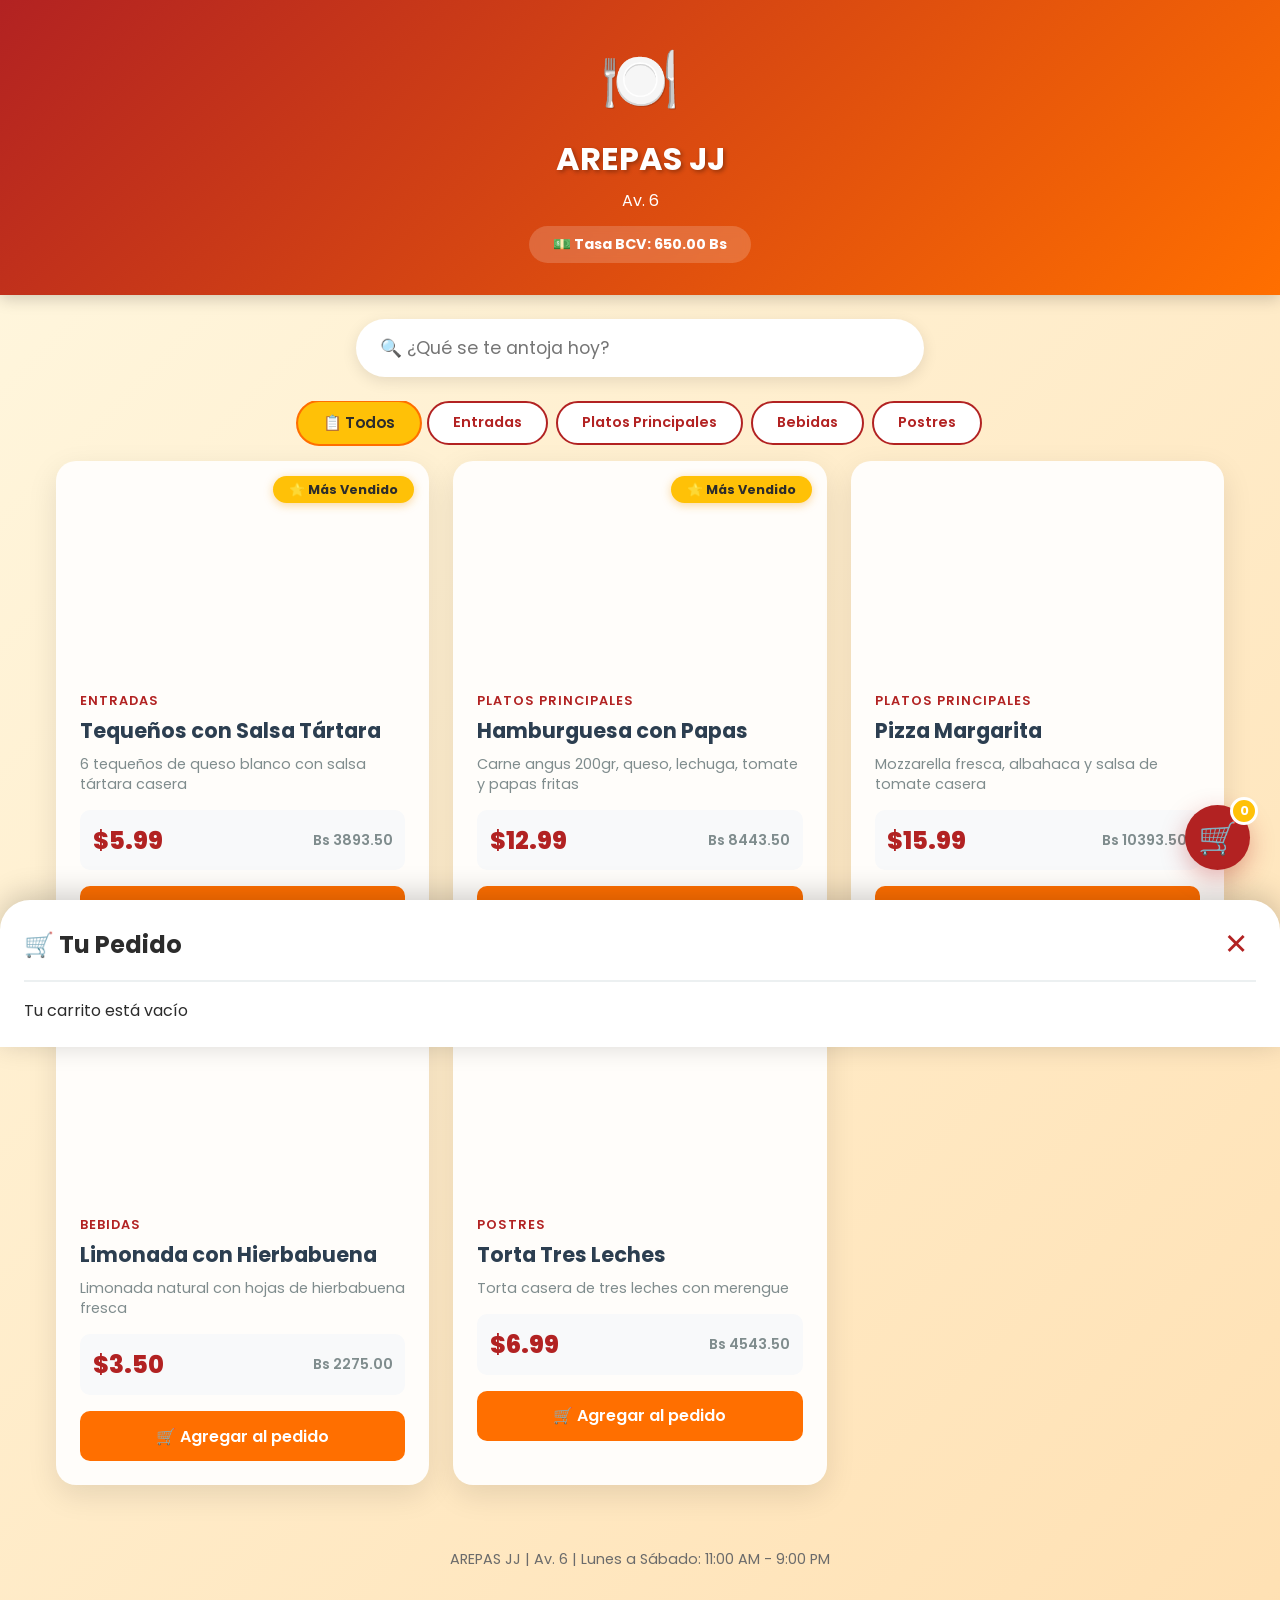
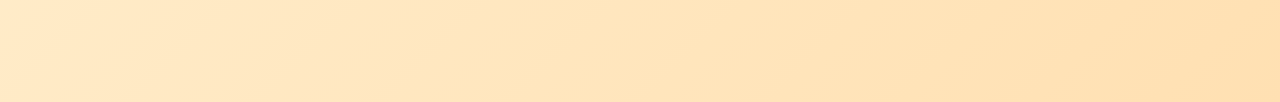
<file: index.html>
<!DOCTYPE html>
<html lang="es">
<head>
    <meta charset="UTF-8">
    <meta name="viewport" content="width=device-width, initial-scale=1.0">
    <title>Menú Digital - Restaurante</title>

        <link rel="stylesheet" href="style.css">
    <link href="https://fonts.googleapis.com/css2?family=Poppins:wght@300;400;600;700&display=swap" rel="stylesheet">
</head>

<body>
    <!-- ENCABEZADO -->
    <header class="encabezado">
        <div class="encabezado-contenido">
            <div class="logo" id="logoRestaurante">🍽️</div>
            <h1 id="nombreRestaurante">Cargando...</h1>
            <p id="direccionRestaurante"></p>
        </div>
        <div class="tasa-dolar" id="tasaDolarDisplay">
            💵 Tasa BCV: <span id="tasaValor">0.00</span> Bs
        </div>
    </header>

        <!-- BUSCADOR -->
    <div class="contenedor-buscador">
        <input type="text" 
               id="buscarPlato" 
               placeholder="🔍 ¿Qué se te antoja hoy?" 
               class="buscador">
    </div>

    <!-- BOTONES DE CATEGORÍAS -->
    <div class="contenedor-categorias" id="botonesCategorias">
        <!-- Aquí se crearán los botones automáticamente -->
    </div>

        <!-- AQUÍ APARECEN LOS PLATOS -->
    <div class="menu-grid" id="contenedorMenu">
        <div class="cargando">🍳 Preparando el menú...</div>
    </div>

        <!-- BOTÓN DEL CARRITO -->
    <div class="carrito-flotante" id="botonCarrito" onclick="mostrarCarrito()">
        <span class="icono-carrito">🛒</span>
        <span class="contador-carrito" id="contadorCarrito">0</span>
    </div>

        <!-- PANEL DEL CARRITO -->
    <div class="panel-carrito" id="panelCarrito">
        <div class="carrito-encabezado">
            <h2>🛒 Tu Pedido</h2>
            <button class="cerrar-carrito" onclick="ocultarCarrito()">✕</button>
        </div>
        <div class="items-carrito" id="itemsCarrito">
            <p class="carrito-vacio">Tu carrito está vacío</p>
        </div>
        <div class="carrito-pie" id="carritoPie" style="display: none;">
            <div class="total-carrito">
                <span>Total USD:</span>
                <strong id="totalDolares">$0.00</strong>
            </div>
            <div class="total-bolivares">
                <span>Total Bs:</span>
                <strong id="totalBolivares">Bs 0.00</strong>
            </div>
            <button class="boton-whatsapp" onclick="prepararPedidoWhatsApp()">
                📱 Pedir por WhatsApp
            </button>
        </div>
    </div>

        <!-- VENTANA PARA COMPLETAR PEDIDO -->
    <div class="modal" id="modalWhatsApp">
        <div class="modal-contenido">
            <h3>📝 Completa tu pedido</h3>
            
            <div class="grupo-formulario">
                <label>¿En qué mesa estás?</label>
                <input type="text" id="mesaCliente" placeholder="Ej: Mesa 5">
            </div>
            
            <div class="grupo-formulario">
                <label>Tu nombre (opcional):</label>
                <input type="text" id="nombreCliente" placeholder="¿Cómo te llamas?">
            </div>
            
            <div class="grupo-formulario">
                <label>¿Alguna nota especial?</label>
                <textarea id="notasCliente" placeholder="Ej: Sin cebolla, la carne bien cocida..."></textarea>
            </div>
            
            <div class="resumen-pedido" id="resumenPedido"></div>
            
            <div class="botones-modal">
                <button class="boton-whatsapp" onclick="enviarWhatsApp()">
                    ✅ Enviar Pedido
                </button>
                <button class="boton-cancelar" onclick="cerrarModal()">
                    Cancelar
                </button>
            </div>
        </div>
    </div>

        <!-- PIE DE PÁGINA -->
    <footer class="pie-pagina">
        <p id="infoPie"></p>
    </footer>

    <!-- AQUÍ VA LA MAGIA (JavaScript) -->
    <script src="script.js"></script>
</body>
</html>
</file>
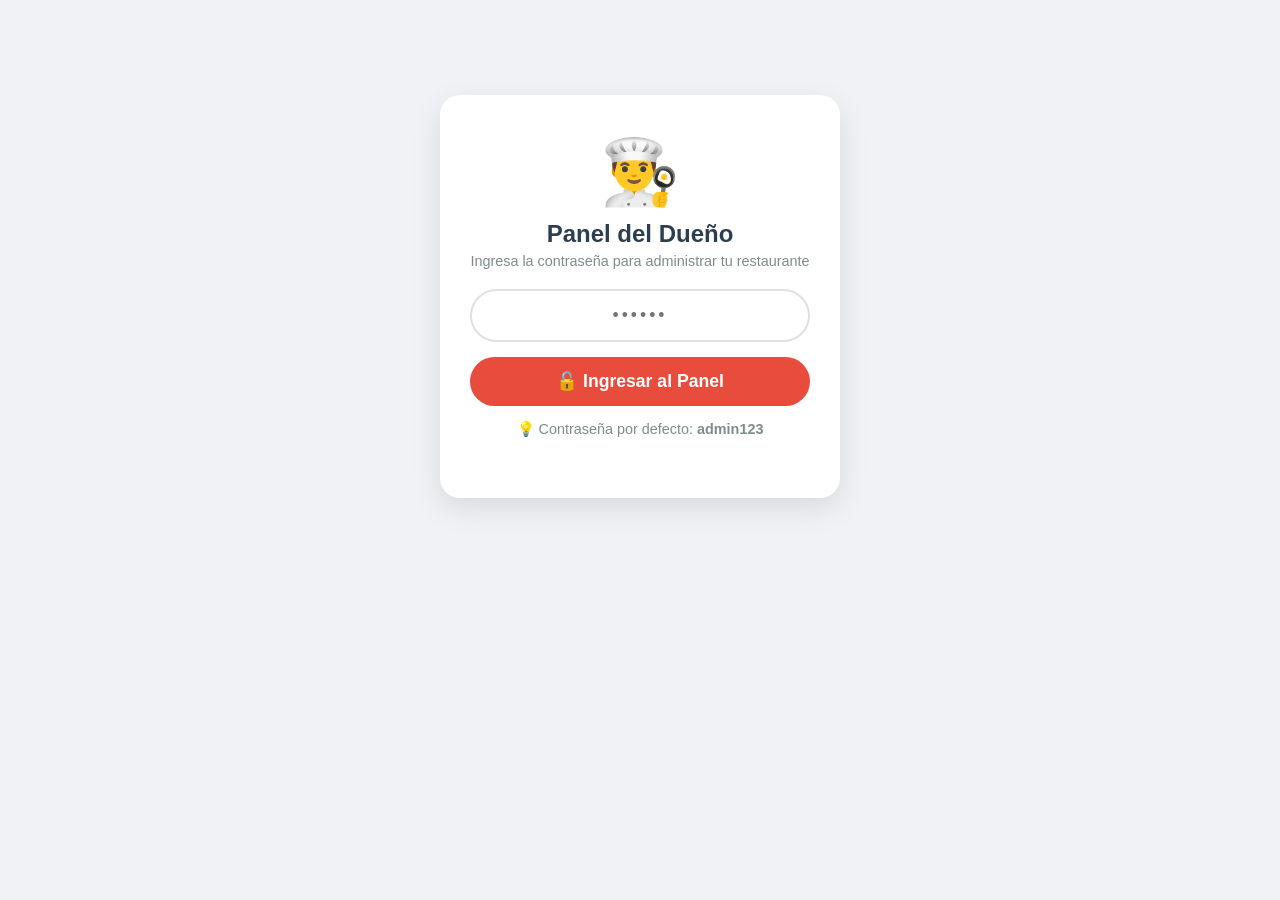
<file: admin.html>
<!DOCTYPE html>
<html lang="es">
<head>
    <meta charset="UTF-8">
    <meta name="viewport" content="width=device-width, initial-scale=1.0">
    <title>🔐 Panel Admin - Restaurante</title>
    <style>
        * {
            margin: 0;
            padding: 0;
            box-sizing: border-box;
        }
        
        body {
            font-family: 'Segoe UI', Tahoma, Geneva, Verdana, sans-serif;
            background: #f0f2f5;
            padding: 15px;
        }
        
        .login-box {
            max-width: 400px;
            margin: 80px auto;
            background: white;
            padding: 40px 30px;
            border-radius: 20px;
            box-shadow: 0 10px 30px rgba(0,0,0,0.1);
            text-align: center;
        }
        
        .login-box .icono {
            font-size: 4rem;
            margin-bottom: 10px;
        }
        
        .login-box h2 {
            color: #2c3e50;
            margin-bottom: 5px;
        }
        
        .login-box p {
            color: #7f8c8d;
            margin-bottom: 20px;
            font-size: 0.9rem;
        }
        
        .login-box input {
            width: 100%;
            padding: 14px;
            border: 2px solid #e0e0e0;
            border-radius: 50px;
            font-size: 1.1rem;
            text-align: center;
            letter-spacing: 3px;
            margin-bottom: 15px;
            outline: none;
            transition: border-color 0.3s;
        }
        
        .login-box input:focus {
            border-color: #e74c3c;
        }
        
        .btn-login {
            width: 100%;
            padding: 14px;
            background: #e74c3c;
            color: white;
            border: none;
            border-radius: 50px;
            font-size: 1.1rem;
            font-weight: bold;
            cursor: pointer;
            transition: background 0.3s;
        }
        
        .btn-login:hover {
            background: #c0392b;
        }
        
        .error-msg {
            color: #e74c3c;
            margin-top: 10px;
            display: none;
            font-weight: bold;
        }
        
        .pista {
            color: #95a5a6;
            font-size: 0.8rem;
            margin-top: 15px;
        }
        
        .panel {
            display: none;
            max-width: 900px;
            margin: 0 auto;
        }
        
        .panel-header {
            background: linear-gradient(135deg, #2c3e50, #34495e);
            color: white;
            padding: 20px 25px;
            border-radius: 15px;
            margin-bottom: 20px;
            display: flex;
            justify-content: space-between;
            align-items: center;
            flex-wrap: wrap;
            gap: 10px;
        }
        
        .panel-header h2 {
            font-size: 1.5rem;
        }
        
        .btn-logout {
            background: #e74c3c;
            color: white;
            border: none;
            padding: 10px 20px;
            border-radius: 25px;
            cursor: pointer;
            font-weight: bold;
            font-size: 0.9rem;
        }
        
        .section {
            background: white;
            padding: 20px;
            border-radius: 15px;
            margin-bottom: 20px;
            box-shadow: 0 4px 12px rgba(0,0,0,0.08);
        }
        
        .section h3 {
            color: #2c3e50;
            border-bottom: 3px solid #e74c3c;
            padding-bottom: 10px;
            margin-bottom: 20px;
            display: inline-block;
        }
        
        .form-row {
            display: grid;
            grid-template-columns: 1fr 1fr;
            gap: 15px;
            margin-bottom: 15px;
        }
        
        @media (max-width: 600px) {
            .form-row {
                grid-template-columns: 1fr;
            }
        }
        
        .form-group {
            display: flex;
            flex-direction: column;
        }
        
        .form-group label {
            font-weight: 600;
            margin-bottom: 5px;
            color: #555;
            font-size: 0.9rem;
        }
        
        .form-group input,
        .form-group select,
        .form-group textarea {
            padding: 10px 12px;
            border: 2px solid #e0e0e0;
            border-radius: 10px;
            font-size: 1rem;
            font-family: inherit;
            transition: border-color 0.3s;
        }
        
        .form-group input:focus,
        .form-group select:focus,
        .form-group textarea:focus {
            border-color: #e74c3c;
            outline: none;
        }
        
        .btn-green {
            background: #27ae60;
            color: white;
            border: none;
            padding: 12px 25px;
            border-radius: 25px;
            cursor: pointer;
            font-weight: bold;
            font-size: 0.95rem;
            transition: background 0.3s;
        }
        
        .btn-green:hover {
            background: #229954;
        }
        
        .btn-blue {
            background: #2980b9;
            color: white;
            border: none;
            padding: 12px 25px;
            border-radius: 25px;
            cursor: pointer;
            font-weight: bold;
            font-size: 0.95rem;
            transition: background 0.3s;
        }
        
        .btn-blue:hover {
            background: #2471a3;
        }
        
        .btn-red {
            background: #e74c3c;
            color: white;
            border: none;
            padding: 8px 15px;
            border-radius: 15px;
            cursor: pointer;
            font-weight: bold;
            font-size: 0.85rem;
            transition: background 0.3s;
        }
        
        .btn-red:hover {
            background: #c0392b;
        }
        
        .btn-yellow {
            background: #f39c12;
            color: white;
            border: none;
            padding: 8px 15px;
            border-radius: 15px;
            cursor: pointer;
            font-weight: bold;
            font-size: 0.85rem;
            transition: background 0.3s;
            margin-left: 5px;
        }
        
        table {
            width: 100%;
            border-collapse: collapse;
            margin-top: 15px;
            font-size: 0.9rem;
        }
        
        table th {
            background: #f8f9fa;
            padding: 12px;
            text-align: left;
            border-bottom: 2px solid #e0e0e0;
            font-weight: 600;
        }
        
        table td {
            padding: 10px 12px;
            border-bottom: 1px solid #ecf0f1;
        }
        
        table tr:hover {
            background: #f8f9fa;
        }
        
        .disponible {
            color: #27ae60;
            font-weight: bold;
        }
        
        .agotado {
            color: #e74c3c;
            font-weight: bold;
        }
        
        .success-msg {
            background: #d4edda;
            color: #155724;
            padding: 12px 20px;
            border-radius: 10px;
            margin-bottom: 15px;
            display: none;
            font-weight: 500;
            animation: fadeOut 3s forwards;
        }
        
        @keyframes fadeOut {
            0%, 70% { opacity: 1; }
            100% { opacity: 0; display: none; }
        }
        
        .foto-preview {
            width: 100%;
            max-width: 200px;
            height: 150px;
            border: 3px dashed #ddd;
            border-radius: 15px;
            display: flex;
            align-items: center;
            justify-content: center;
            margin-top: 10px;
            background: #fafafa;
            background-size: cover;
            background-position: center;
            overflow: hidden;
            position: relative;
        }
        
        .foto-preview .placeholder {
            color: #bdc3c7;
            font-size: 3rem;
        }
        
        .btn-foto {
            background: #8e44ad;
            color: white;
            border: none;
            padding: 10px 20px;
            border-radius: 25px;
            cursor: pointer;
            font-weight: bold;
            font-size: 0.9rem;
            margin-top: 10px;
            display: inline-block;
            text-align: center;
        }
        
        .btn-foto:hover {
            background: #7d3c98;
        }
        
        .checkbox-group {
            display: flex;
            gap: 20px;
            margin: 15px 0;
            flex-wrap: wrap;
        }
        
        .checkbox-group label {
            display: flex;
            align-items: center;
            gap: 5px;
            cursor: pointer;
            font-weight: 500;
        }
        
        .checkbox-group input[type="checkbox"] {
            width: 18px;
            height: 18px;
            cursor: pointer;
        }
    </style>
</head>
<body>
    
    <!-- ==================== LOGIN ==================== -->
    <div class="login-box" id="loginBox">
        <div class="icono">👨‍🍳</div>
        <h2>Panel del Dueño</h2>
        <p>Ingresa la contraseña para administrar tu restaurante</p>
        
        <input type="password" id="passInput" placeholder="••••••" maxlength="20">
        <button class="btn-login" onclick="login()">🔓 Ingresar al Panel</button>
        
        <p class="error-msg" id="errorMsg">❌ Contraseña incorrecta</p>
        <p class="pista">💡 Contraseña por defecto: <strong>admin123</strong></p>
    </div>
    
    <!-- ==================== PANEL PRINCIPAL ==================== -->
    <div class="panel" id="panelAdmin">
        
        <div class="success-msg" id="successMsg">✅ Cambios guardados exitosamente</div>
        
        <!-- Encabezado -->
        <div class="panel-header">
            <div>
                <h2>👨‍🍳 Panel de Administración</h2>
                <p style="opacity:0.8; margin-top:5px;" id="restName">Cargando...</p>
            </div>
            <button class="btn-logout" onclick="logout()">🚪 Cerrar Sesión</button>
        </div>
        
        <!-- SECCIÓN 1: Datos del Restaurante -->
        <div class="section">
            <h3>🏪 Datos del Restaurante</h3>
            <div class="form-row">
                <div class="form-group">
                    <label>Nombre del Restaurante:</label>
                    <input type="text" id="eNombre" placeholder="Ej: Restaurante El Buen Sabor">
                </div>
                <div class="form-group">
                    <label>Logo (emoji):</label>
                    <input type="text" id="eLogo" placeholder="Ej: 🍽️" maxlength="5">
                </div>
                <div class="form-group">
                    <label>WhatsApp (con código 58):</label>
                    <input type="text" id="eWhatsApp" placeholder="584120000000">
                </div>
                <div class="form-group">
                    <label>Dirección:</label>
                    <input type="text" id="eDireccion" placeholder="Av. Principal, Local 5">
                </div>
                <div class="form-group">
                    <label>Horario:</label>
                    <input type="text" id="eHorario" placeholder="Lun-Sáb: 11am-9pm">
                </div>
                <div class="form-group">
                    <label>Mensaje de Bienvenida:</label>
                    <input type="text" id="eMensaje" placeholder="¡Bienvenidos!">
                </div>
            </div>
            <button class="btn-green" onclick="guardarDatosRest()">💾 Guardar Datos</button>
        </div>
        
        <!-- SECCIÓN 2: Tasa BCV -->
        <div class="section">
            <h3>💵 Tasa del Dólar BCV</h3>
            <div class="form-row">
                <div class="form-group">
                    <label>Tasa actual (Bolívares por Dólar):</label>
                    <input type="number" id="eTasa" step="0.01" placeholder="35.50">
                </div>
                <div class="form-group" style="justify-content: flex-end;">
                    <button class="btn-green" onclick="actualizarTasa()">💱 Actualizar Tasa</button>
                </div>
            </div>
        </div>
        
        <!-- SECCIÓN 3: Cambiar Contraseña -->
        <div class="section">
            <h3>🔐 Cambiar Contraseña</h3>
            <div class="form-row">
                <div class="form-group">
                    <label>Contraseña actual:</label>
                    <input type="password" id="passActual" placeholder="••••••">
                </div>
                <div class="form-group">
                    <label>Nueva contraseña:</label>
                    <input type="password" id="passNueva" placeholder="Mínimo 6 caracteres">
                </div>
                <div class="form-group">
                    <label>Confirmar nueva contraseña:</label>
                    <input type="password" id="passConfirmar" placeholder="Repite la contraseña">
                </div>
            </div>
            <button class="btn-blue" onclick="cambiarPassword()">🔒 Cambiar Contraseña</button>
        </div>
        
        <!-- SECCIÓN 4: Agregar Plato con FOTO LOCAL -->
        <div class="section">
            <h3>➕ Agregar Nuevo Plato</h3>
            <div class="form-row">
                <div class="form-group">
                    <label>Nombre del Plato:</label>
                    <input type="text" id="nNombre" placeholder="Ej: Parrilla Mixta">
                </div>
                <div class="form-group">
                    <label>Categoría:</label>
                    <select id="nCategoria">
                        <option value="">Seleccionar categoría...</option>
                    </select>
                </div>
                <div class="form-group">
                    <label>Precio en Dólares ($):</label>
                    <input type="number" id="nPrecio" step="0.01" placeholder="15.99">
                </div>
            </div>
            
            <!-- SUBIR FOTO DESDE EL CELULAR -->
            <div class="form-group" style="margin-bottom: 15px;">
                <label>📸 Foto del Plato (desde tu galería):</label>
                <input type="file" 
                       id="nFotoFile" 
                       accept="image/*" 
                       capture="environment"
                       style="display: none;"
                       onchange="previewFoto(this)">
                <div class="foto-preview" id="fotoPreview" onclick="document.getElementById('nFotoFile').click()">
                    <span class="placeholder">📷</span>
                </div>
                <button type="button" class="btn-foto" onclick="document.getElementById('nFotoFile').click()">
                    📁 Seleccionar Foto
                </button>
                <small style="display: block; color: #7f8c8d; margin-top: 8px;">
                    💡 Toca para elegir una foto de tu galería o tomar una nueva
                </small>
            </div>
            
            <div class="form-group" style="margin-bottom: 15px;">
                <label>Descripción:</label>
                <textarea id="nDescripcion" rows="2" placeholder="Describe los ingredientes del plato..."></textarea>
            </div>
            
            <div class="checkbox-group">
                <label>
                    <input type="checkbox" id="nDisponible" checked>
                    ✅ Disponible para venta
                </label>
                <label>
                    <input type="checkbox" id="nDestacado">
                    ⭐ Marcar como "Más Vendido"
                </label>
            </div>
            
            <button class="btn-blue" onclick="agregarPlato()">➕ Agregar Plato al Menú</button>
        </div>
        
        <!-- SECCIÓN 5: Lista de Platos -->
        <div class="section">
            <h3>📋 Platos en el Menú</h3>
            <div style="overflow-x: auto;">
                <table>
                    <thead>
                        <tr>
                            <th>#</th>
                            <th>Foto</th>
                            <th>Nombre</th>
                            <th>Precio $</th>
                            <th>Estado</th>
                            <th>Acciones</th>
                        </tr>
                    </thead>
                    <tbody id="tablaPlatos">
                        <tr><td colspan="6" style="text-align:center;">Cargando platos...</td></tr>
                    </tbody>
                </table>
            </div>
        </div>
        
    </div>

    <script>
        // ============ VARIABLES GLOBALES ============
        let datos = null;
        let fotoBase64 = '';  // Aquí guardamos la foto en base64
        
        // ============ LOGIN ============
        async function login() {
            const pass = document.getElementById('passInput').value;
            
            try {
                const r = await fetch('data.json');
                datos = await r.json();
                const passCorrecta = datos.password || 'admin123';
                
                if (pass === passCorrecta) {
                    document.getElementById('loginBox').style.display = 'none';
                    document.getElementById('panelAdmin').style.display = 'block';
                    document.getElementById('errorMsg').style.display = 'none';
                    cargarPanel();
                } else {
                    document.getElementById('errorMsg').style.display = 'block';
                    document.getElementById('passInput').value = '';
                }
            } catch(e) {
                alert('❌ Error al cargar data.json. Verifica que el archivo exista.');
                console.error(e);
            }
        }
        
        function logout() {
            if (confirm('¿Cerrar sesión?')) {
                document.getElementById('loginBox').style.display = 'block';
                document.getElementById('panelAdmin').style.display = 'none';
                document.getElementById('passInput').value = '';
                fotoBase64 = '';
                resetPreview();
            }
        }
        
        // ============ CARGAR DATOS EN PANEL ============
        function cargarPanel() {
            const info = datos.informacion_restaurante;
            
            document.getElementById('restName').textContent = 'Administrando: ' + info.nombre;
            document.getElementById('eNombre').value = info.nombre;
            document.getElementById('eLogo').value = info.logo_emoji;
            document.getElementById('eWhatsApp').value = info.whatsapp;
            document.getElementById('eDireccion').value = info.direccion;
            document.getElementById('eHorario').value = info.horario;
            document.getElementById('eMensaje').value = info.mensaje_bienvenida || '';
            document.getElementById('eTasa').value = datos.tasa_dolar_bcv;
            
            // Categorías
            const selCat = document.getElementById('nCategoria');
            selCat.innerHTML = '<option value="">Seleccionar categoría...</option>';
            datos.categorias.forEach(c => {
                selCat.innerHTML += `<option value="${c}">${c}</option>`;
            });
            
            mostrarTabla();
        }
        
        // ============ PREVIEW DE FOTO ============
        function previewFoto(input) {
            const preview = document.getElementById('fotoPreview');
            
            if (input.files && input.files[0]) {
                const reader = new FileReader();
                
                reader.onload = function(e) {
                    fotoBase64 = e.target.result;
                    preview.style.backgroundImage = `url(${fotoBase64})`;
                    preview.style.border = '3px solid #27ae60';
                    preview.querySelector('.placeholder').style.display = 'none';
                };
                
                reader.readAsDataURL(input.files[0]);
            }
        }
        
        function resetPreview() {
            const preview = document.getElementById('fotoPreview');
            fotoBase64 = '';
            preview.style.backgroundImage = '';
            preview.style.border = '3px dashed #ddd';
            preview.querySelector('.placeholder').style.display = 'block';
            document.getElementById('nFotoFile').value = '';
        }
        
        // ============ GUARDAR DATOS ============
        function descargarJSON() {
            const json = JSON.stringify(datos, null, 2);
            const blob = new Blob([json], {type: 'application/json'});
            const a = document.createElement('a');
            a.href = URL.createObjectURL(blob);
            a.download = 'data.json';
            document.body.appendChild(a);
            a.click();
            document.body.removeChild(a);
            
            // También guardar en localStorage
            localStorage.setItem('restaurante_data', json);
        }
        
        function mostrarExito() {
            const msg = document.getElementById('successMsg');
            msg.style.display = 'block';
            msg.style.animation = 'none';
            msg.offsetHeight;
            msg.style.animation = 'fadeOut 3s forwards';
        }
        
        function guardarDatosRest() {
            datos.informacion_restaurante.nombre = document.getElementById('eNombre').value;
            datos.informacion_restaurante.logo_emoji = document.getElementById('eLogo').value;
            datos.informacion_restaurante.whatsapp = document.getElementById('eWhatsApp').value;
            datos.informacion_restaurante.direccion = document.getElementById('eDireccion').value;
            datos.informacion_restaurante.horario = document.getElementById('eHorario').value;
            datos.informacion_restaurante.mensaje_bienvenida = document.getElementById('eMensaje').value;
            
            descargarJSON();
            mostrarExito();
            alert('✅ Datos guardados.\n\n📁 Se descargó data.json\n🔄 Reemplaza el archivo viejo en GitHub.');
        }
        
        function actualizarTasa() {
            const tasa = parseFloat(document.getElementById('eTasa').value);
            if (isNaN(tasa) || tasa <= 0) {
                alert('⚠️ Ingresa una tasa válida');
                return;
            }
            datos.tasa_dolar_bcv = tasa;
            descargarJSON();
            mostrarExito();
            alert('💵 Tasa actualizada a: ' + tasa + ' Bs/USD');
        }
        
        function cambiarPassword() {
            const actual = document.getElementById('passActual').value;
            const nueva = document.getElementById('passNueva').value;
            const confirmar = document.getElementById('passConfirmar').value;
            const passGuardada = datos.password || 'admin123';
            
            if (actual !== passGuardada) {
                alert('❌ Contraseña actual incorrecta');
                return;
            }
            if (nueva.length < 6) {
                alert('⚠️ Mínimo 6 caracteres');
                return;
            }
            if (nueva !== confirmar) {
                alert('⚠️ Las contraseñas no coinciden');
                return;
            }
            if (nueva === actual) {
                alert('⚠️ La nueva debe ser diferente');
                return;
            }
            
            datos.password = nueva;
            descargarJSON();
            mostrarExito();
            document.getElementById('passActual').value = '';
            document.getElementById('passNueva').value = '';
            document.getElementById('passConfirmar').value = '';
            alert('✅ Contraseña cambiada a: ' + nueva + '\n\n⚠️ ¡No la olvides!');
        }
        
        // ============ AGREGAR PLATO CON FOTO ============
        function agregarPlato() {
            const nombre = document.getElementById('nNombre').value.trim();
            const categoria = document.getElementById('nCategoria').value;
            const precio = parseFloat(document.getElementById('nPrecio').value);
            const descripcion = document.getElementById('nDescripcion').value.trim();
            const disponible = document.getElementById('nDisponible').checked;
            const destacado = document.getElementById('nDestacado').checked;
            
            // Validaciones
            if (!nombre) { alert('⚠️ Falta el nombre'); return; }
            if (!categoria) { alert('⚠️ Selecciona categoría'); return; }
            if (isNaN(precio) || precio <= 0) { alert('⚠️ Precio inválido'); return; }
            if (!descripcion) { alert('⚠️ Falta descripción'); return; }
            
            // Usar foto local o placeholder
            const fotoFinal = fotoBase64 || 'https://via.placeholder.com/400x200?text=🍽️+Sin+Foto';
            
            // Número nuevo
            const maxNum = datos.menu.length > 0 
                ? Math.max(...datos.menu.map(p => p.numero)) 
                : 0;
            
            // Crear plato
            const nuevoPlato = {
                numero: maxNum + 1,
                nombre: nombre,
                categoria: categoria,
                descripcion: descripcion,
                precio_dolares: precio,
                foto: fotoFinal,
                disponible: disponible,
                mas_vendido: destacado
            };
            
            datos.menu.push(nuevoPlato);
            descargarJSON();
            mostrarTabla();
            mostrarExito();
            
            // Limpiar formulario
            document.getElementById('nNombre').value = '';
            document.getElementById('nPrecio').value = '';
            document.getElementById('nDescripcion').value = '';
            document.getElementById('nDisponible').checked = true;
            document.getElementById('nDestacado').checked = false;
            resetPreview();
            
            alert('✅ Plato agregado: ' + nombre + '\n\n📁 Se descargó data.json actualizado.');
        }
        
        // ============ TABLA DE PLATOS ============
        function mostrarTabla() {
            const tbody = document.getElementById('tablaPlatos');
            
            if (datos.menu.length === 0) {
                tbody.innerHTML = '<tr><td colspan="6" style="text-align:center; padding:20px;">📋 No hay platos</td></tr>';
                return;
            }
            
            tbody.innerHTML = datos.menu.map(p => `
                <tr>
                    <td><strong>#${p.numero}</strong></td>
                    <td>
                        <img src="${p.foto}" 
                             style="width:50px; height:50px; object-fit:cover; border-radius:8px;"
                             onerror="this.src='https://via.placeholder.com/50?text=🍽️'">
                    </td>
                    <td>${p.nombre}</td>
                    <td><strong>$${p.precio_dolares.toFixed(2)}</strong></td>
                    <td class="${p.disponible ? 'disponible' : 'agotado'}">
                        ${p.disponible ? '✅ Disponible' : '❌ Agotado'}
                    </td>
                    <td>
                        <button class="btn-red" onclick="togglePlato(${p.numero})">
                            ${p.disponible ? 'Agotar' : 'Activar'}
                        </button>
                        <button class="btn-yellow" onclick="eliminarPlato(${p.numero})">
                            🗑️
                        </button>
                    </td>
                </tr>
            `).join('');
        }
        
        function togglePlato(num) {
            const plato = datos.menu.find(p => p.numero === num);
            if (plato) {
                plato.disponible = !plato.disponible;
                descargarJSON();
                mostrarTabla();
                mostrarExito();
            }
        }
        
        function eliminarPlato(num) {
            const plato = datos.menu.find(p => p.numero === num);
            if (plato && confirm('¿Eliminar "' + plato.nombre + '" permanentemente?')) {
                datos.menu = datos.menu.filter(p => p.numero !== num);
                descargarJSON();
                mostrarTabla();
                mostrarExito();
            }
        }
        
        // ============ ENTER PARA LOGIN ============
        document.getElementById('passInput').addEventListener('keypress', function(e) {
            if (e.key === 'Enter') login();
        });
        
        console.log('👨‍🍳 Panel Admin listo - Puedes subir fotos desde tu celular');
        console.log('📸 Las fotos se guardan en base64 dentro de data.json');
    </script>
</body>
</html>
</file>
<file: style.css>
/* ==========================================
   PALETA DE COLORES (variables)
   ========================================== */
:root{
    --color-primary: #FFC107;   /* amarillo del logo */
    --color-accent:  #FF6F00;   /* naranja / realce */
    --color-dark:    #B22222;   /* rojo oscuro / borde */
    --color-cream:   #FFF8E1;   /* fondo suave cálido */
    --text-on-light: #2C2C2C;   /* texto sobre amarillos claros */
}

/* ==========================================
   ESTILOS GENERALES
   ========================================== */

/* Quitamos márgenes y padding por defecto */
* {
    margin: 0;
    padding: 0;
    box-sizing: border-box;
}

/* Fondo de la página con gradiente */
body {
    font-family: 'Poppins', sans-serif;
    background: linear-gradient(135deg, var(--color-cream) 0%, #FFE0B2 100%);
    min-height: 100vh;
    padding-bottom: 100px;
    color: var(--text-on-light);
}

/* ==========================================
   ENCABEZADO
   ========================================== */
.encabezado {
    background: linear-gradient(135deg, var(--color-dark) 0%, var(--color-accent) 100%);
    color: white;
    padding: 2rem 1rem;
    text-align: center;
    box-shadow: 0 4px 15px rgba(0,0,0,0.18);
    position: sticky;
    top: 0;
    z-index: 100;
}

.logo {
    font-size: 4rem;
    margin-bottom: 0.5rem;
    animation: rebote 2s infinite;
    color: var(--color-primary);
    text-shadow: 1px 1px 0 rgba(0,0,0,0.15);
}

/* Animación del logo */
@keyframes rebote {
    0%, 100% { transform: translateY(0); }
    50% { transform: translateY(-10px); }
}

.encabezado h1 {
    font-size: 2rem;
    font-weight: 700;
    margin-bottom: 0.3rem;
    text-shadow: 2px 2px 4px rgba(0,0,0,0.3);
}

.tasa-dolar {
    background: rgba(255,255,255,0.18);
    padding: 0.5rem 1.5rem;
    border-radius: 20px;
    display: inline-block;
    margin-top: 0.8rem;
    font-weight: 700;
    backdrop-filter: blur(5px);
    font-size: 0.9rem;
    color: white;
}

/* ==========================================
   BUSCADOR
   ========================================== */
.contenedor-buscador {
    max-width: 600px;
    margin: 1.5rem auto;
    padding: 0 1rem;
}

.buscador {
    width: 100%;
    padding: 1rem 1.5rem;
    border: none;
    border-radius: 50px;
    font-size: 1.1rem;
    box-shadow: 0 4px 15px rgba(0,0,0,0.1);
    font-family: 'Poppins', sans-serif;
    outline: none;
    transition: box-shadow 0.3s;
}

.buscador:focus {
    box-shadow: 0 8px 25px rgba(255,111,0,0.18);
}

/* ==========================================
   CATEGORÍAS
   ========================================== */
.contenedor-categorias {
    display: flex;
    gap: 0.5rem;
    padding: 0 1rem 1rem 1rem;
    overflow-x: auto;
    justify-content: center;
    flex-wrap: wrap;
    max-width: 800px;
    margin: 0 auto;
}

.boton-categoria {
    padding: 0.6rem 1.5rem;
    background: white;
    border: 2px solid var(--color-dark);
    color: var(--color-dark);
    border-radius: 25px;
    cursor: pointer;
    font-weight: 600;
    transition: all 0.3s;
    white-space: nowrap;
    font-family: 'Poppins', sans-serif;
    font-size: 0.9rem;
}

.boton-categoria:hover {
    background: #fff7e6;
    transform: translateY(-2px);
}

.boton-categoria.activo {
    background: var(--color-primary);
    color: var(--text-on-light);
    transform: scale(1.05);
    border-color: var(--color-accent);
}

/* ==========================================
   GRID DEL MENÚ
   ========================================== */
.menu-grid {
    max-width: 1200px;
    margin: 0 auto;
    padding: 0 1rem;
    display: grid;
    grid-template-columns: repeat(auto-fill, minmax(300px, 1fr));
    gap: 1.5rem;
}

/* Tarjeta de cada plato */
.plato-tarjeta {
    background: #fffdfa;
    border-radius: 20px;
    overflow: hidden;
    box-shadow: 0 10px 30px rgba(0,0,0,0.1);
    transition: transform 0.3s, box-shadow 0.3s;
    position: relative;
    animation: aparecer 0.5s ease-in;
}

@keyframes aparecer {
    from {
        opacity: 0;
        transform: translateY(30px);
    }
    to {
        opacity: 1;
        transform: translateY(0);
    }
}

.plato-tarjeta:hover {
    transform: translateY(-8px);
    box-shadow: 0 15px 40px rgba(0,0,0,0.2);
}

/* Imagen del plato */
.plato-imagen {
    width: 100%;
    height: 200px;
    object-fit: cover;
}

/* Etiqueta de "Más Vendido" */
.etiqueta-destacado {
    position: absolute;
    top: 15px;
    right: 15px;
    background: var(--color-primary);
    color: var(--text-on-light);
    padding: 0.3rem 1rem;
    border-radius: 15px;
    font-size: 0.8rem;
    font-weight: 700;
    box-shadow: 0 2px 10px rgba(243, 156, 18, 0.4);
}

/* Información del plato */
.plato-info {
    padding: 1.5rem;
}

.plato-categoria {
    color: var(--color-dark);
    font-size: 0.8rem;
    font-weight: 600;
    text-transform: uppercase;
    letter-spacing: 1px;
    margin-bottom: 0.3rem;
}

.plato-nombre {
    font-size: 1.3rem;
    font-weight: 700;
    margin-bottom: 0.5rem;
    color: #2c3e50;
}

.plato-descripcion {
    color: #7f8c8d;
    font-size: 0.9rem;
    margin-bottom: 1rem;
    line-height: 1.4;
}

/* Precios */
.plato-precios {
    display: flex;
    justify-content: space-between;
    align-items: center;
    margin: 1rem 0;
    padding: 0.8rem;
    background: #f8f9fa;
    border-radius: 10px;
}

.precio-dolares {
    font-size: 1.5rem;
    font-weight: 800;
    color: var(--color-dark);
}

.precio-bolivares {
    font-size: 0.9rem;
    color: #7f8c8d;
    font-weight: 600;
}

/* Botón de agregar */
.boton-agregar {
    width: 100%;
    padding: 0.8rem;
    background: var(--color-accent);
    color: white;
    border: none;
    border-radius: 10px;
    font-size: 1rem;
    font-weight: 600;
    cursor: pointer;
    transition: all 0.3s;
    font-family: 'Poppins', sans-serif;
}

.boton-agregar:hover {
    background: #ff8b3d;
    transform: scale(1.02);
}

.boton-agregar:active {
    transform: scale(0.98);
}

/* Plato agotado */
.plato-agotado {
    opacity: 0.6;
    pointer-events: none;
}

.plato-agotado .boton-agregar {
    background: #bdc3c7;
    cursor: not-allowed;
}

.etiqueta-agotado {
    position: absolute;
    top: 50%;
    left: 50%;
    transform: translate(-50%, -50%) rotate(-45deg);
    background: rgba(231, 76, 60, 0.9);
    color: white;
    padding: 0.5rem 3rem;
    font-weight: 700;
    font-size: 1.2rem;
    white-space: nowrap;
}

/* ==========================================
   CARRITO FLOTANTE
   ========================================== */
.carrito-flotante {
    position: fixed;
    bottom: 30px;
    right: 30px;
    width: 65px;
    height: 65px;
    background: var(--color-dark);
    border-radius: 50%;
    display: flex;
    align-items: center;
    justify-content: center;
    cursor: pointer;
    box-shadow: 0 8px 25px rgba(178,34,34,0.35);
    z-index: 90;
    transition: transform 0.3s;
}

.carrito-flotante:hover {
    transform: scale(1.1) rotate(10deg);
}

.icono-carrito {
    font-size: 2rem;
}

.contador-carrito {
    position: absolute;
    top: -8px;
    right: -8px;
    background: var(--color-primary);
    color: white;
    width: 28px;
    height: 28px;
    border-radius: 50%;
    display: flex;
    align-items: center;
    justify-content: center;
    font-size: 0.8rem;
    font-weight: 700;
    border: 3px solid white;
}

/* ==========================================
   PANEL DEL CARRITO
   ========================================== */
.panel-carrito {
    position: fixed;
    bottom: 0;
    left: 0;
    right: 0;
    background: white;
    border-radius: 30px 30px 0 0;
    box-shadow: 0 -5px 30px rgba(0,0,0,0.2);
    z-index: 95;
    padding: 1.5rem;
    max-height: 60vh;
    overflow-y: auto;
    transform: translateY(100%);
    transition: transform 0.4s cubic-bezier(0.4, 0, 0.2, 1);
}

.panel-carrito.abierto {
    transform: translateY(0);
}

.carrito-encabezado {
    display: flex;
    justify-content: space-between;
    align-items: center;
    margin-bottom: 1rem;
    padding-bottom: 1rem;
    border-bottom: 2px solid #ecf0f1;
}

.cerrar-carrito {
    background: none;
    border: none;
    font-size: 1.8rem;
    cursor: pointer;
    color: var(--color-dark);
    width: 40px;
    height: 40px;
    border-radius: 50%;
    display: flex;
    align-items: center;
    justify-content: center;
    transition: background 0.3s;
}

.cerrar-carrito:hover {
    background: #ffeaea;
}

/* Item en el carrito */
.item-carrito {
    display: flex;
    justify-content: space-between;
    align-items: center;
    padding: 0.8rem 0;
    border-bottom: 1px solid #ecf0f1;
}

.item-carrito-nombre {
    font-weight: 600;
    color: #2c3e50;
}

.item-carrito-precio {
    color: var(--color-dark);
    font-weight: 600;
}

.boton-eliminar {
    background: var(--color-dark);
    color: white;
    border: none;
    width: 30px;
    height: 30px;
    border-radius: 50%;
    cursor: pointer;
    font-size: 0.8rem;
    transition: background 0.3s;
}

.boton-eliminar:hover {
    background: #8b1a1a;
}

/* Pie del carrito */
.carrito-pie {
    margin-top: 1rem;
    padding-top: 1rem;
    border-top: 2px solid #ecf0f1;
}

.total-carrito {
    display: flex;
    justify-content: space-between;
    font-size: 1.3rem;
    font-weight: 700;
    margin-bottom: 0.3rem;
    color: #2c3e50;
}

.total-bolivares {
    display: flex;
    justify-content: space-between;
    color: #7f8c8d;
    margin-bottom: 1rem;
    font-weight: 600;
}

.boton-whatsapp {
    width: 100%;
    padding: 1rem;
    background: #25D366;
    color: white;
    border: none;
    border-radius: 15px;
    font-size: 1.1rem;
    font-weight: 600;
    cursor: pointer;
    font-family: 'Poppins', sans-serif;
    transition: background 0.3s;
    margin-top: 0.5rem;
}

.boton-whatsapp:hover {
    background: #128C7E;
}

/* ==========================================
   MODAL
   ========================================== */
.modal {
    display: none;
    position: fixed;
    top: 0;
    left: 0;
    right: 0;
    bottom: 0;
    background: rgba(0,0,0,0.6);
    z-index: 200;
    align-items: center;
    justify-content: center;
    backdrop-filter: blur(5px);
}

.modal.abierto {
    display: flex;
}

.modal-contenido {
    background: white;
    padding: 2rem;
    border-radius: 20px;
    max-width: 500px;
    width: 90%;
    max-height: 80vh;
    overflow-y: auto;
    animation: slideUp 0.3s ease-out;
}

@keyframes slideUp {
    from {
        transform: translateY(50px);
        opacity: 0;
    }
    to {
        transform: translateY(0);
        opacity: 1;
    }
}

.grupo-formulario {
    margin-bottom: 1rem;
}

.grupo-formulario label {
    display: block;
    margin-bottom: 0.3rem;
    font-weight: 600;
    color: #2c3e50;
}

.grupo-formulario input,
.grupo-formulario textarea {
    width: 100%;
    padding: 0.8rem;
    border: 2px solid #e0e0e0;
    border-radius: 10px;
    font-size: 1rem;
    font-family: 'Poppins', sans-serif;
    transition: border-color 0.3s;
}

.grupo-formulario input:focus,
.grupo-formulario textarea:focus {
    border-color: var(--color-accent);
    outline: none;
}

.resumen-pedido {
    background: #f8f9fa;
    padding: 1rem;
    border-radius: 10px;
    margin: 1rem 0;
}

.botones-modal {
    display: flex;
    gap: 1rem;
    margin-top: 1rem;
}

.boton-cancelar {
    flex: 1;
    padding: 0.8rem;
    background: #bdc3c7;
    color: white;
    border: none;
    border-radius: 10px;
    cursor: pointer;
    font-weight: 600;
    font-family: 'Poppins', sans-serif;
    transition: background 0.3s;
}

.boton-cancelar:hover {
    background: #95a5a6;
}

/* ==========================================
   PIE DE PÁGINA
   ========================================== */
.pie-pagina {
    text-align: center;
    padding: 2rem;
    color: #6b6b6b;
    font-size: 0.9rem;
    margin-top: 2rem;
}

/* Mensaje de carga */
.cargando {
    text-align: center;
    color: #7f8c8d;
    font-size: 1.2rem;
    padding: 3rem;
    grid-column: 1 / -1;
}

/* ==========================================
   RESPONSIVE (Para celulares)
   ========================================== */
@media (max-width: 600px) {
    .menu-grid {
        grid-template-columns: 1fr;
        padding: 0 0.5rem;
    }
    
    .encabezado h1 {
        font-size: 1.5rem;
    }
    
    .encabezado {
        padding: 1.5rem 0.5rem;
    }
    
    .plato-precios {
        flex-direction: column;
        gap: 0.3rem;
    }
}
</file>
